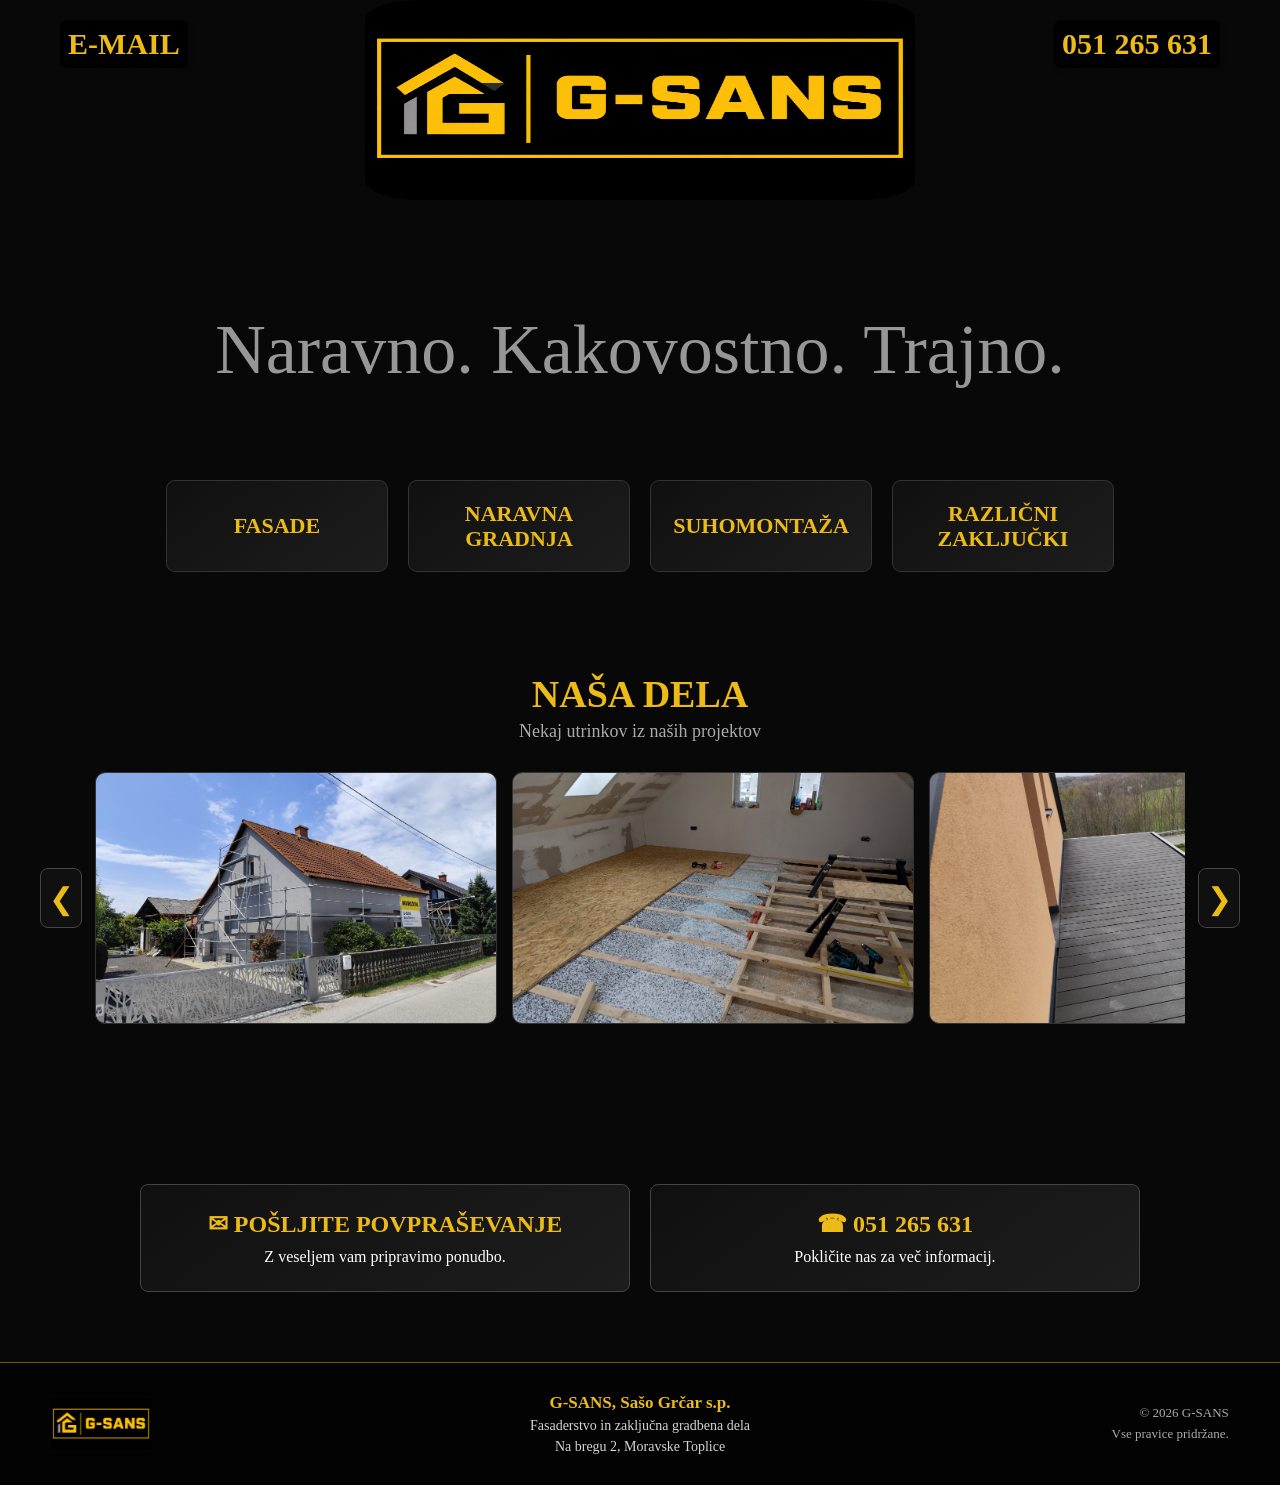
<file: index.html>
<!DOCTYPE html>
<html lang="sl">

<head>
    <meta charset="UTF-8">
    <meta name="viewport" content="width=device-width, initial-scale=1.0">

    <title>G-SANS</title>

    <link rel="icon" type="image/png" href="./favicon gsans.PNG">
    <link rel="stylesheet" href="./oblikovanje.css">

    <script defer src="./script.js"></script>
</head>

<body>


    <!-- =========================
         GLAVA
         ========================= -->

    <header class="glava-strani">

        <a href="mailto:gsans2025@gmail.com" class="mail-gumb">
            E-MAIL
        </a>

        <a href="./index.html" class="naslovni-logo">
            <img
                src="./naslov.png"
                alt="G-SANS logotip"
                class="naslov-img"
            >
        </a>

        <a href="tel:+38651265631" class="telefon">
            051 265 631
        </a>

    </header>


    <!-- =========================
         GLAVNA VSEBINA
         ========================= -->

    <main>

        <div id="glava">

            <div class="naslovni-del">

                <p id="slogan">
                    Naravno. Kakovostno. Trajno.
                </p>


                <!-- =========================
                     STORITVE
                     ========================= -->

                <div id="opravila">

                    <a href="./fasade.html">
                        <h2>FASADE</h2>
                    </a>

                    <a href="./naravna gradnja.html">
                        <h2>
                            NARAVNA<br>
                            GRADNJA
                        </h2>
                    </a>

                    <a href="./suhomontaža.html">
                        <h2>SUHOMONTAŽA</h2>
                    </a>

                    <a href="./različni zaključki.html">
                        <h2>
                            RAZLIČNI<br>
                            ZAKLJUČKI
                        </h2>
                    </a>

                </div>


                <!-- =========================
                     NAŠA DELA
                     ========================= -->

                <section class="galerija-dela">

                    <h2>NAŠA DELA</h2>

                    <p class="galerija-podnaslov">
                        Nekaj utrinkov iz naših projektov
                    </p>


                    <div class="slider">

                        <button
                            class="slider-gumb levo"
                            aria-label="Prejšnje slike"
                        >
                            &#10094;
                        </button>


                        <div class="slider-okno">

                            <div class="slider-track">

                                <img
                                    src="./fasada2.jpg"
                                    alt="Fasaderska dela"
                                >

                                <img
                                    src="./tla1.jpg"
                                    alt="Suhomontaža"
                                >

                                <img
                                    src="./tera3.jpg"
                                    alt="Zaključna dela"
                                >

                                <img
                                    src="./stopnice1.jpg"
                                    alt="Gradbena dela"
                                >
                                 <img
                                    src="./stopnice2.jpg"
                                    alt="Gradbena dela"
                                > <img
                                    src="./naravna gradnja 1.jpg"
                                    alt="Gradbena dela"
                                >

                            </div>

                        </div>


                        <button
                            class="slider-gumb desno"
                            aria-label="Naslednje slike"
                        >
                            &#10095;
                        </button>

                    </div>

                </section>

            </div>

        </div>


        <!-- =========================
             KONTAKT
             ========================= -->

        <section class="kontakt">

            <a
                href="mailto:gsans2025@gmail.com"
                class="kontakt-box"
            >

                <div>

                    <h2>
                        ✉ POŠLJITE POVPRAŠEVANJE
                    </h2>

                    <p>
                        Z veseljem vam pripravimo ponudbo.
                    </p>

                </div>

            </a>


            <a
                href="tel:+38651265631"
                class="kontakt-box"
            >

                <div>

                    <h2>
                        ☎ 051 265 631
                    </h2>

                    <p>
                        Pokličite nas za več informacij.
                    </p>

                </div>

            </a>

        </section>

    </main>


    <!-- =========================
         FOOTER
         ========================= -->

    <footer class="footer">

        <div class="footer-logo">

            <img
                src="./naslov.png"
                alt="G-SANS"
            >

        </div>


        <div class="footer-podatki">

            <strong>
                G-SANS, Sašo Grčar s.p.
            </strong>

            <span>
                Fasaderstvo in zaključna gradbena dela
            </span>

            <span>
                Na bregu 2, Moravske Toplice
            </span>

        </div>


        <div class="footer-copy">

            © 2026 G-SANS
            <br>
            Vse pravice pridržane.

        </div>

    </footer>


</body>
</html>
</file>
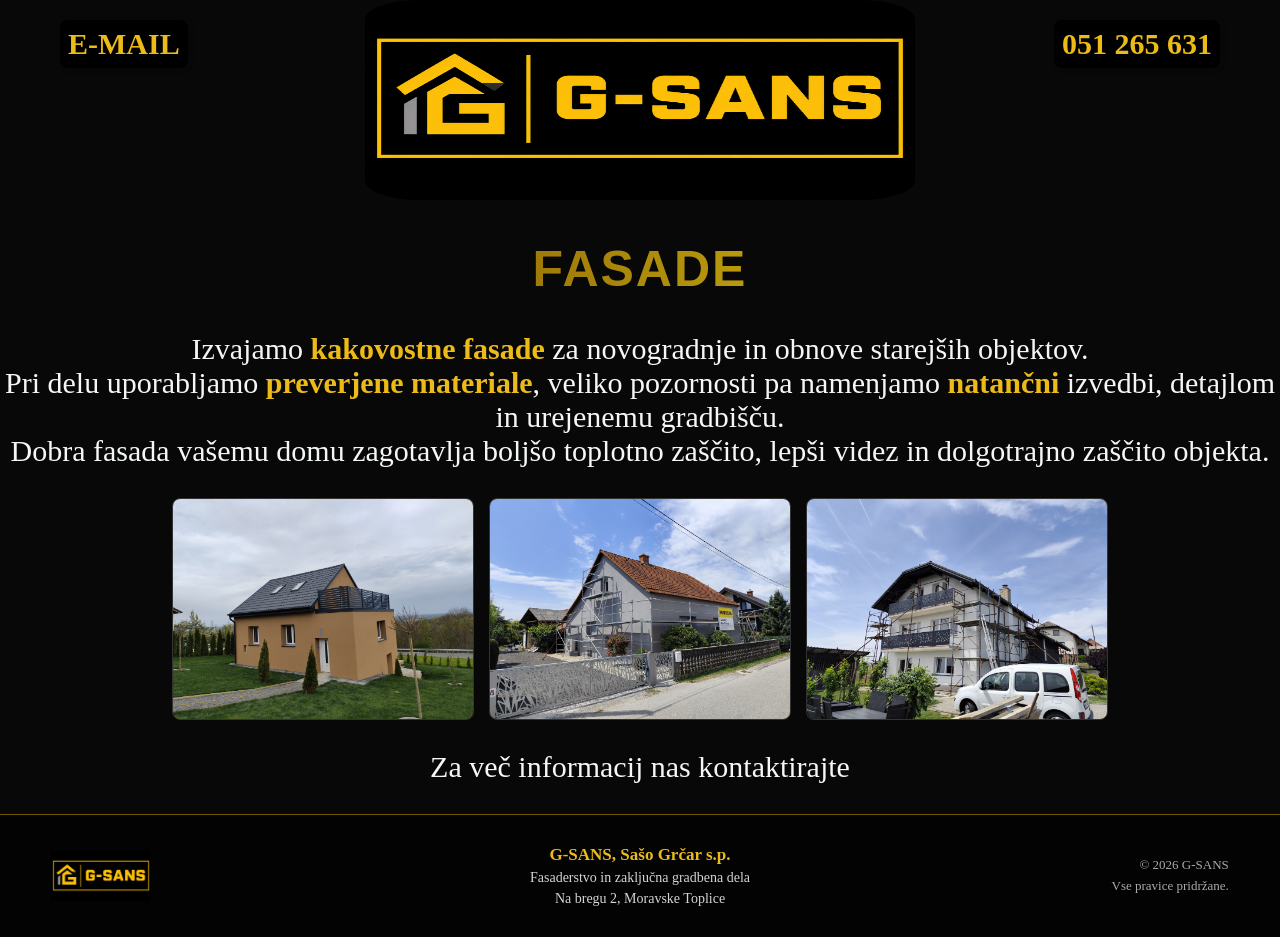
<file: fasade.html>
<!DOCTYPE html>
<html lang="sl">

<head>
    <meta charset="UTF-8">
    <meta name="viewport" content="width=device-width, initial-scale=1.0">

    <title>Fasade | G-SANS</title>

    <link rel="icon" type="image/png" href="./favicon gsans.PNG">
    <link rel="stylesheet" href="./oblikovanje.css">

    <script defer src="./script.js"></script>
</head>

<body>

    <!-- GLAVA -->

    <header class="glava-strani">

        <a href="mailto:gsans2025@gmail.com" class="mail-gumb">
            E-MAIL
        </a>

        <a href="./index.html" class="naslovni-logo">
            <img src="./naslov.png"
                 alt="G-SANS logotip"
                 class="naslov-img">
        </a>

        <a href="tel:+38651265631" class="telefon">
            051 265 631
        </a>

    </header>


    <!-- VSEBINA -->

    <main>

        <h1 class="naslovi">
            FASADE
        </h1>

        <p class="opis">
            Izvajamo <span class="rumeno">kakovostne fasade</span> za novogradnje in obnove starejših objektov.<br>
            Pri delu uporabljamo <span class="rumeno">preverjene materiale</span>, veliko pozornosti pa namenjamo <span class="rumeno">natančni</span> izvedbi, detajlom in urejenemu gradbišču.<br>
            Dobra fasada vašemu domu zagotavlja boljšo toplotno zaščito, lepši videz in dolgotrajno zaščito objekta.
        </p>


        <!-- SLIKE -->

        <div class="opravilaslike">

            <img src="./fasada16.jpg"
                 class="thumbnail"
                 alt="Fasada G-SANS"
                 onclick="openModal(this.src)">

            <img src="./fasada2.jpg"
                 class="thumbnail"
                 alt="Izdelava fasade"
                 onclick="openModal(this.src)">

            <img src="./fasada3.jpg"
                 class="thumbnail"
                 alt="Fasaderska dela"
                 onclick="openModal(this.src)">

        </div>


        <p class="opis">
            Za več informacij nas kontaktirajte
        </p>

    </main>


    <!-- ODPRTA GALERIJA -->

    <div id="imageModal" class="modal">

        <span class="modal-close"
              onclick="closeModal()">
            &times;
        </span>

        <button class="modal-puscica modal-levo"
                onclick="prejsnjaSlika()">
            &#10094;
        </button>

        <img class="modal-content"
             id="modalImage"
             alt="Povečana fotografija">

        <button class="modal-puscica modal-desno"
                onclick="naslednjaSlika()">
            &#10095;
        </button>

    </div>


    <!-- FOOTER -->

    <footer class="footer">

        <div class="footer-logo">
            <img src="./naslov.png" alt="G-SANS">
        </div>

        <div class="footer-podatki">

            <strong>
                G-SANS, Sašo Grčar s.p.
            </strong>

            <span>
                Fasaderstvo in zaključna gradbena dela
            </span>

            <span>
                Na bregu 2, Moravske Toplice
            </span>

        </div>

        <div class="footer-copy">
            © 2026 G-SANS
            <br>
            Vse pravice pridržane.
        </div>

    </footer>

</body>
</html>
</file>
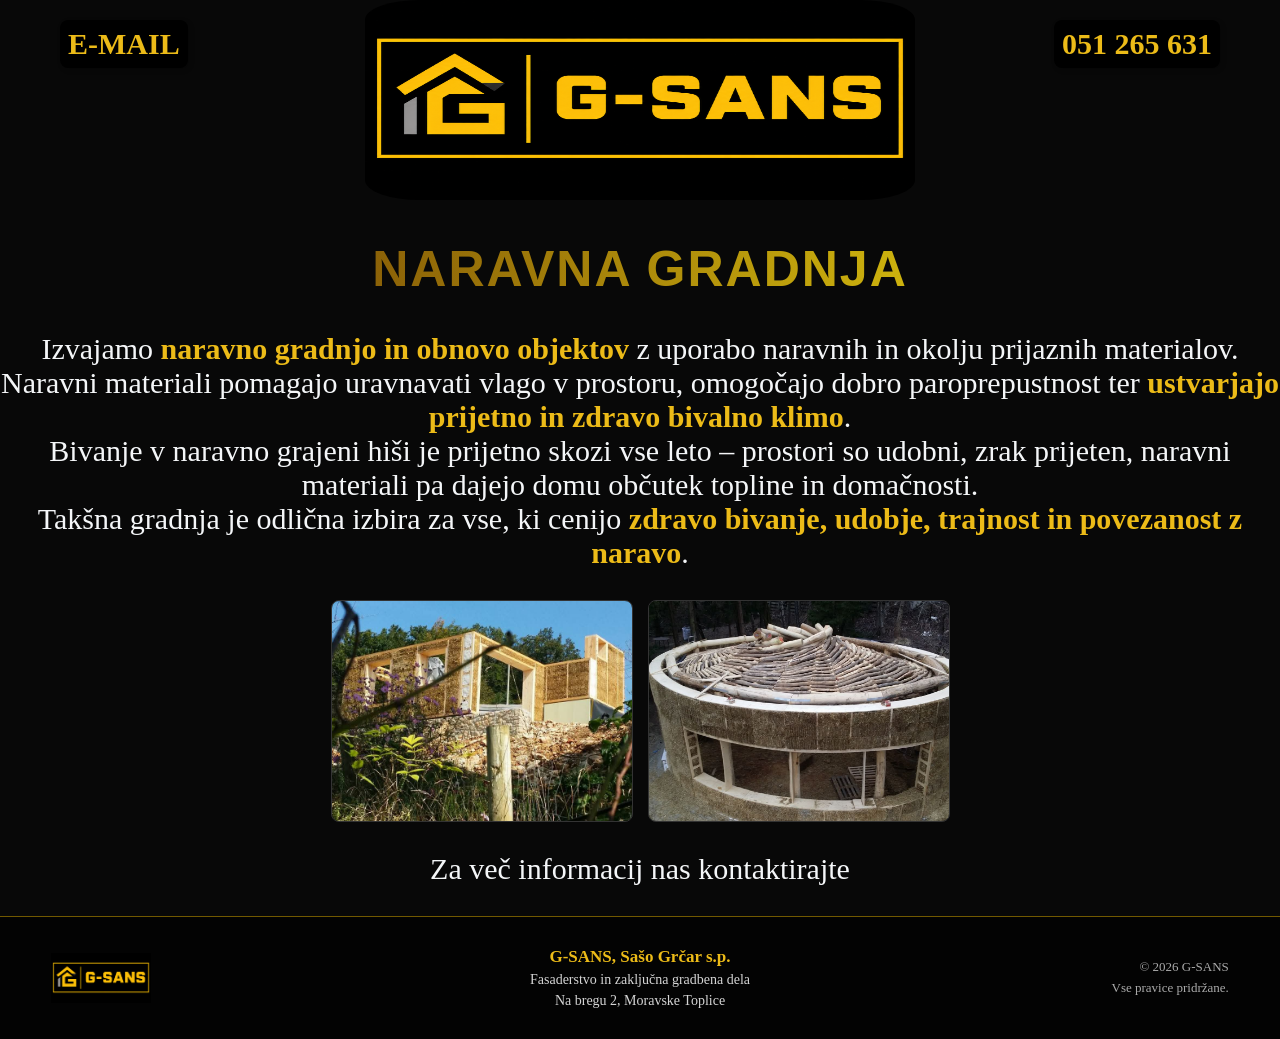
<file: naravna gradnja.html>
<!DOCTYPE html>
<html lang="sl">

<head>
    <meta charset="UTF-8">
    <meta name="viewport" content="width=device-width, initial-scale=1.0">

    <title>Naravna gradnja | G-SANS</title>

    <link rel="icon" type="image/png" href="./favicon gsans.PNG">
    <link rel="stylesheet" href="./oblikovanje.css">

    <script defer src="./script.js"></script>
</head>

<body>

    <!-- GLAVA -->

    <header class="glava-strani">

        <a href="mailto:gsans2025@gmail.com" class="mail-gumb">
            E-MAIL
        </a>

        <a href="./index.html" class="naslovni-logo">
            <img
                src="./naslov.png"
                alt="G-SANS logotip"
                class="naslov-img"
            >
        </a>

        <a href="tel:+38651265631" class="telefon">
            051 265 631
        </a>

    </header>


    <!-- GLAVNA VSEBINA -->

    <main>

        <h1 class="naslovi">
            NARAVNA GRADNJA
        </h1>


        <p class="opis">

            Izvajamo <span class="rumeno">naravno gradnjo in obnovo objektov</span>
            z uporabo naravnih in okolju prijaznih materialov.<br>

            Naravni materiali pomagajo uravnavati vlago v prostoru,
            omogočajo dobro paroprepustnost ter <span class="rumeno">ustvarjajo prijetno
            in zdravo bivalno klimo</span>.<br>

            Bivanje v naravno grajeni hiši je prijetno skozi vse leto –
            prostori so udobni, zrak prijeten, naravni materiali pa dajejo
            domu občutek topline in domačnosti.<br>

            Takšna gradnja je odlična izbira za vse, ki cenijo
            <span class="rumeno">zdravo bivanje, udobje, trajnost in povezanost z naravo</span>.

        </p>


        <!-- SLIKE -->

        <div class="opravilaslike">

             <img
                src="./naravna gradnja 1.jpg"
                class="thumbnail"
                alt="Naravna gradnja G-SANS"
                onclick="openModal(this.src)"
            >
             <img
                src="./naravna gradnja2.jpg"
                class="thumbnail"
                alt="Naravna gradnja G-SANS"
                onclick="openModal(this.src)"
            >

        </div>


        <p class="opis">
            Za več informacij nas kontaktirajte
        </p>

    </main>


    <!-- ODPRTA GALERIJA -->

    <div id="imageModal" class="modal">

        <span
            class="modal-close"
            onclick="closeModal()"
        >
            &times;
        </span>

        <button
            class="modal-puscica modal-levo"
            onclick="prejsnjaSlika()"
            aria-label="Prejšnja slika"
        >
            &#10094;
        </button>

        <img
            class="modal-content"
            id="modalImage"
            alt="Povečana fotografija"
        >

        <button
            class="modal-puscica modal-desno"
            onclick="naslednjaSlika()"
            aria-label="Naslednja slika"
        >
            &#10095;
        </button>

    </div>


    <!-- FOOTER -->

    <footer class="footer">

        <div class="footer-logo">

            <img
                src="./naslov.png"
                alt="G-SANS"
            >

        </div>


        <div class="footer-podatki">

            <strong>
                G-SANS, Sašo Grčar s.p.
            </strong>

            <span>
                Fasaderstvo in zaključna gradbena dela
            </span>

            <span>
                Na bregu 2, Moravske Toplice
            </span>

        </div>


        <div class="footer-copy">

            © 2026 G-SANS
            <br>
            Vse pravice pridržane.

        </div>

    </footer>

</body>
</html>
</file>
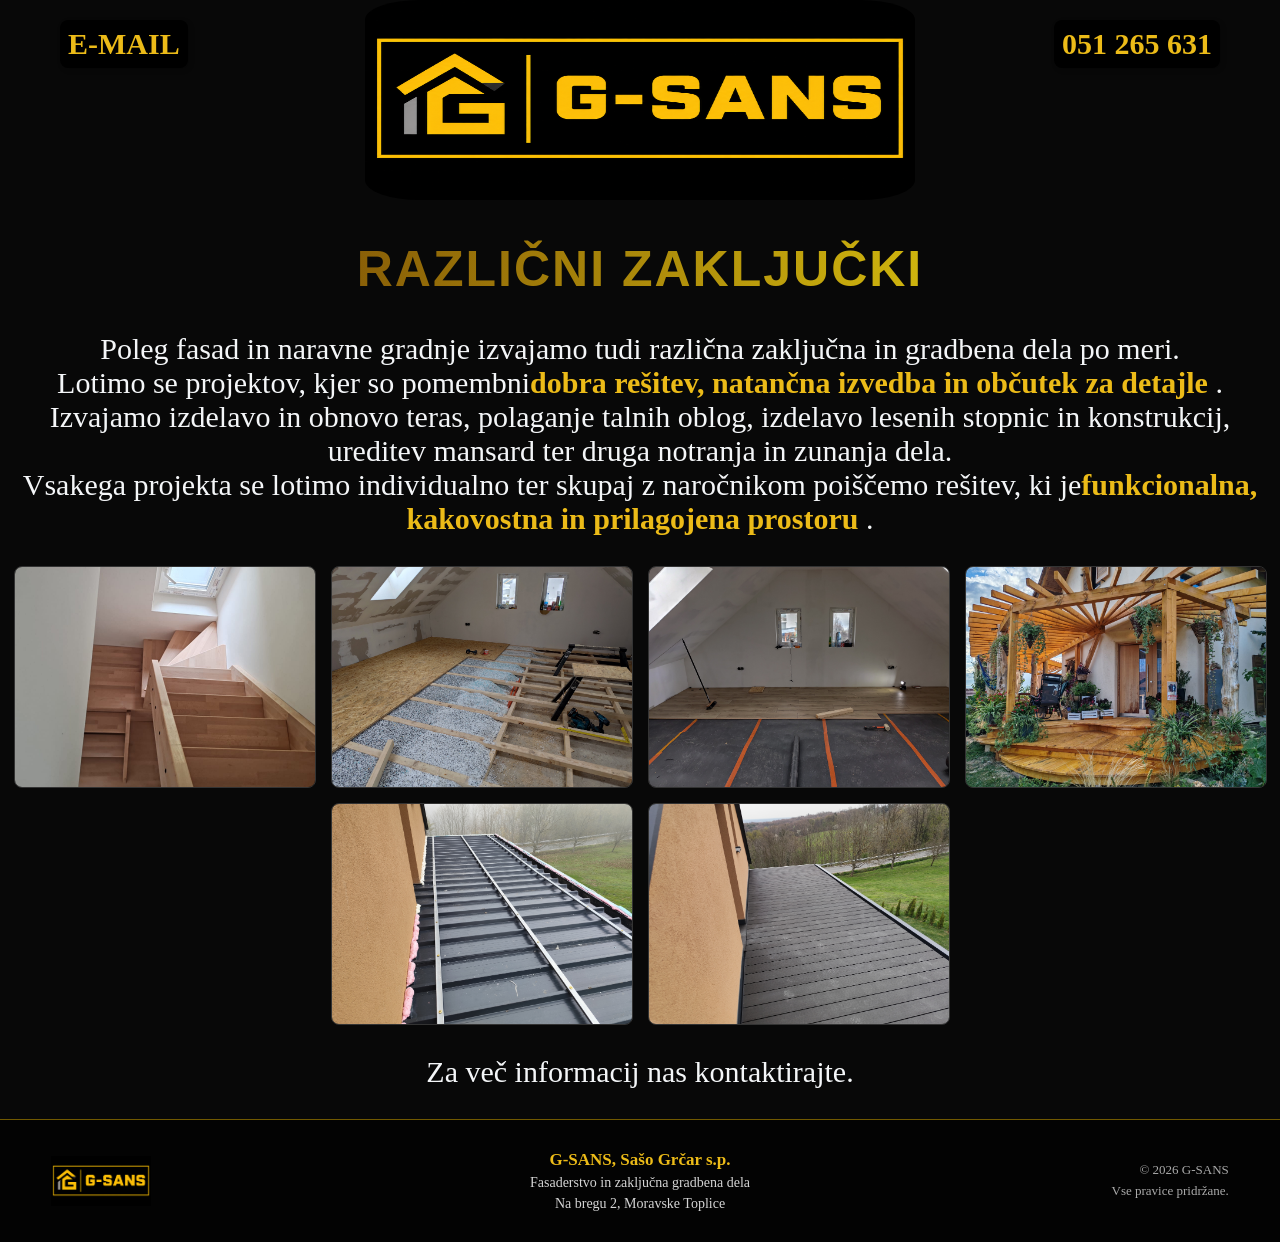
<file: razlicni zakljucki.html>
<!DOCTYPE html>
<html lang="sl">

<head>
    <meta charset="UTF-8">
    <meta name="viewport" content="width=device-width, initial-scale=1.0">

    <title>Različni zaključki | G-SANS</title>

    <link rel="icon" type="image/png" href="./favicon gsans.PNG">
    <link rel="stylesheet" href="./oblikovanje.css">

    <script defer src="./script.js"></script>
</head>

<body>

    <!-- =========================
         GLAVA
         ========================= -->

    <header class="glava-strani">

        <a href="mailto:gsans2025@gmail.com" class="mail-gumb">
            E-MAIL
        </a>

        <a href="./index.html" class="naslovni-logo">
            <img
                src="./naslov.png"
                alt="G-SANS logotip"
                class="naslov-img"
            >
        </a>

        <a href="tel:+38651265631" class="telefon">
            051 265 631
        </a>

    </header>


    <!-- =========================
         GLAVNA VSEBINA
         ========================= -->

    <main>

        <h1 class="naslovi">
            RAZLIČNI ZAKLJUČKI
        </h1>


        <p class="opis">
            Poleg fasad in naravne gradnje izvajamo tudi različna zaključna in gradbena dela po meri.<br>
            Lotimo se projektov, kjer so pomembni<span class="rumeno">dobra rešitev, natančna izvedba in občutek za detajle</span> .<br>
            Izvajamo izdelavo in obnovo teras, polaganje talnih oblog, izdelavo lesenih stopnic in konstrukcij,
            ureditev mansard ter druga notranja in zunanja dela.<br>
            Vsakega projekta se lotimo individualno ter skupaj z naročnikom poiščemo rešitev,
            ki je<span class="rumeno">funkcionalna, kakovostna in prilagojena prostoru</span> .
        </p>


        <!-- =========================
             GALERIJA
             ========================= -->

        <div class="opravilaslike">

            <img
                src="./stopnice1.jpg"
                class="thumbnail"
                alt="Lesene stopnice G-SANS"
                onclick="openModal(this.src)"
            >

            <img
                src="./tla1.jpg"
                class="thumbnail"
                alt="Talne obloge G-SANS"
                onclick="openModal(this.src)"
            >

            <img
                src="./tla2.jpg"
                class="thumbnail"
                alt="Polaganje talnih oblog"
                onclick="openModal(this.src)"
            >

            <img
                src="./lesterasa1.jpg"
                class="thumbnail"
                alt="Izdelava terase"
                onclick="openModal(this.src)"
            >

            <img
                src="./tera2.jpg"
                class="thumbnail"
                alt="Terasa G-SANS"
                onclick="openModal(this.src)"
            >

            <img
                src="./tera3.jpg"
                class="thumbnail"
                alt="Zaključena terasa"
                onclick="openModal(this.src)"
            >
        </div>


        <p class="opis">
            Za več informacij nas kontaktirajte.
        </p>

    </main>


    <!-- =========================
         ODPRTA GALERIJA / MODAL
         ========================= -->

    <div id="imageModal" class="modal">

        <!-- ZAPRI -->

        <span
            class="modal-close"
            onclick="closeModal()"
        >
            &times;
        </span>


        <!-- PREJŠNJA SLIKA -->

        <button
            class="modal-puscica modal-levo"
            onclick="prejsnjaSlika()"
            aria-label="Prejšnja slika"
        >
            &#10094;
        </button>


        <!-- ODPRTA SLIKA -->

        <img
            class="modal-content"
            id="modalImage"
            alt="Povečana fotografija G-SANS"
        >


        <!-- NASLEDNJA SLIKA -->

        <button
            class="modal-puscica modal-desno"
            onclick="naslednjaSlika()"
            aria-label="Naslednja slika"
        >
            &#10095;
        </button>

    </div>


    <!-- =========================
         FOOTER
         ========================= -->

    <footer class="footer">

        <div class="footer-logo">

            <img
                src="./naslov.png"
                alt="G-SANS"
            >

        </div>


        <div class="footer-podatki">

            <strong>
                G-SANS, Sašo Grčar s.p.
            </strong>

            <span>
                Fasaderstvo in zaključna gradbena dela
            </span>

            <span>
                Na bregu 2, Moravske Toplice
            </span>

        </div>


        <div class="footer-copy">

            © 2026 G-SANS
            <br>
            Vse pravice pridržane.

        </div>

    </footer>

</body>
</html>
</file>
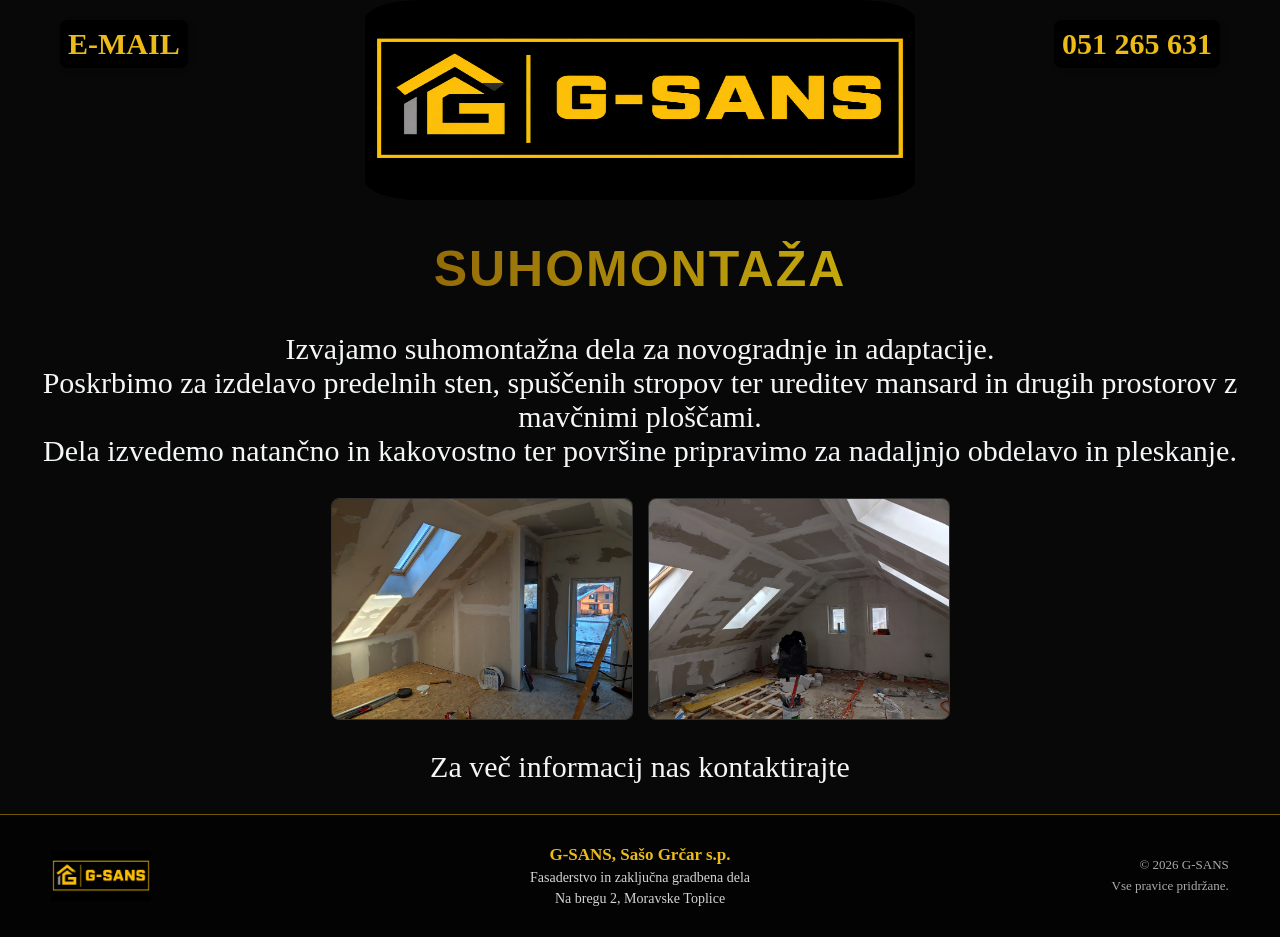
<file: suhomontaza.html>
<!DOCTYPE html>
<html lang="sl">

<head>
    <meta charset="UTF-8">
    <meta name="viewport" content="width=device-width, initial-scale=1.0">

    <title>Suhomontaža | G-SANS</title>

    <link rel="icon" type="image/png" href="./favicon gsans.PNG">
    <link rel="stylesheet" href="./oblikovanje.css">

    <script defer src="./script.js"></script>
</head>

<body>

    <!-- GLAVA -->

    <header class="glava-strani">

        <a href="mailto:gsans2025@gmail.com" class="mail-gumb">
            E-MAIL
        </a>

        <a href="./index.html" class="naslovni-logo">
            <img
                src="./naslov.png"
                alt="G-SANS logotip"
                class="naslov-img"
            >
        </a>

        <a href="tel:+38651265631" class="telefon">
            051 265 631
        </a>

    </header>


    <!-- GLAVNA VSEBINA -->

    <main>

        <h1 class="naslovi">
            SUHOMONTAŽA
        </h1>


        <p class="opis">
            Izvajamo suhomontažna dela za novogradnje in adaptacije.<br>
            Poskrbimo za izdelavo predelnih sten, spuščenih stropov ter ureditev mansard in drugih prostorov z mavčnimi ploščami.<br>
            Dela izvedemo natančno in kakovostno ter površine pripravimo za nadaljnjo obdelavo in pleskanje.
        </p>


        <!-- SLIKE -->

        <div class="opravilaslike">

            <img
                src="./gips1.jpg"
                class="thumbnail"
                alt="Suhomontažna dela G-SANS"
                onclick="openModal(this.src)"
            >

            <img
                src="./gips2.jpg"
                class="thumbnail"
                alt="Izvedba suhomontaže"
                onclick="openModal(this.src)"
            >

        </div>


        <p class="opis">
            Za več informacij nas kontaktirajte
        </p>

    </main>


    <!-- ODPRTA GALERIJA -->

    <div id="imageModal" class="modal">

        <span
            class="modal-close"
            onclick="closeModal()"
        >
            &times;
        </span>


        <button
            class="modal-puscica modal-levo"
            onclick="prejsnjaSlika()"
            aria-label="Prejšnja slika"
        >
            &#10094;
        </button>


        <img
            class="modal-content"
            id="modalImage"
            alt="Povečana fotografija"
        >


        <button
            class="modal-puscica modal-desno"
            onclick="naslednjaSlika()"
            aria-label="Naslednja slika"
        >
            &#10095;
        </button>

    </div>


    <!-- FOOTER -->

    <footer class="footer">

        <div class="footer-logo">

            <img
                src="./naslov.png"
                alt="G-SANS"
            >

        </div>


        <div class="footer-podatki">

            <strong>
                G-SANS, Sašo Grčar s.p.
            </strong>

            <span>
                Fasaderstvo in zaključna gradbena dela
            </span>

            <span>
                Na bregu 2, Moravske Toplice
            </span>

        </div>


        <div class="footer-copy">

            © 2026 G-SANS
            <br>
            Vse pravice pridržane.

        </div>

    </footer>

</body>
</html>
</file>
<file: oblikovanje.css>
body {
    background-color: #080808;
    justify-content: center;
    text-align: center;
    margin: 0;
}

/* GLAVNI LOGO */

.naslovni-logo {
    display: flex;
    align-items: center;
    gap: 10px;
    padding: 0;
    justify-content: center;
}

.naslov-img {
    width: 550px;
    height: 200px;
    border-radius: 10%;
}

.logo-naslov {
    font-size: 48px;
    background-color: #fcfcfc;
    color: #333;
    font-weight: bold;
    font-family: Arial, sans-serif;
}

/* EMAIL IN TELEFON */

.mail-gumb,
.telefon {
    position: fixed;
    top: 20px;
    font-size: 30px;
    background-color: #000000;
    color: #ecbb18;
    padding: 7px 8px;
    border-radius: 8px;
    text-decoration: none;
    font-weight: bold;
    box-shadow: 2px 2px 5px rgba(0, 0, 0, 0.2);
    transition: background-color 0.3s ease;
    z-index: 1000;
}

.mail-gumb:hover,
.telefon:hover {
    background-color: #393a39;
}

.mail-gumb {
    left: 60px;
}

.telefon {
    right: 60px;
}

/* GLAVA */

#glava {
    display: flex;
    justify-content: center;
    align-items: center;
    padding: 40px;
    width: 100%;
    box-sizing: border-box;
}

.naslovni-del {
    width: 100%;
    text-align: center;
}

#logo {
    max-width: 450px;
    flex: 0 0 40%;
    padding: 20px;
    border-radius: 20%;
}

/* NASLOVI */

.naslovi {
    font-size: 50px;
    background: linear-gradient(90deg, #5e2a03, #faea12);
    -webkit-background-clip: text;
    -webkit-text-fill-color: transparent;
    font-family: 'Segoe UI', Tahoma, Geneva, Verdana, sans-serif;
    letter-spacing: 2px;
    margin-top: 40px;
}

/* BESEDILO */

p {
    font-size: 70px;
    color: #979797;
}

.opis {
    color: #f4f6f8;
    font-size: 30px;
    text-align: center;
}


/* =========================
   GUMBI STORITEV
   ========================= */

#opravila {
    display: flex;
    justify-content: center;
    align-items: stretch;
    gap: 20px;
    flex-wrap: wrap;

    width: 100%;
    max-width: 1100px;

    margin: 0 auto;
    padding: 20px;
}

/* povezava - cel gumb */

#opravila a {
    width: 220px;
    min-height: 90px;

    display: flex;
    justify-content: center;
    align-items: center;

    text-decoration: none;

    background: linear-gradient(
        145deg,
        #101010,
        #1d1d1d
    );

    border: 1px solid #333;
    border-radius: 9px;

    transition:
        border-color 0.3s ease,
        transform 0.3s ease,
        background 0.3s ease,
        box-shadow 0.3s ease;
}

/* naslov znotraj gumba */

#opravila h2 {
    margin: 0;
    padding: 15px;

    width: 100%;

    background: transparent;

    color: #ecbb18;

    font-family: Georgia, serif;
    font-size: 22px;
    font-weight: bold;

    text-align: center;
    line-height: 1.15;
}

/* HOVER - ko greš z miško čez */

#opravila a:hover {
    border-color: #ecbb18;

    transform: translateY(-4px);

    background: linear-gradient(
        145deg,
        #151515,
        #242424
    );

    box-shadow: 0 5px 15px rgba(236, 187, 24, 0.12);
}

/* naslov ostane rumen */

#opravila a:hover h2 {
    color: #ecbb18;
}

.rumeno {
    color: #ecbb18;
    font-weight: bold;
}


/* GALERIJA */

/* =========================
   GALERIJA NA PODSTRANEH
   ========================= */

/* =========================
   SLIKE NA PODSTRANEH
   ========================= */

.opravilaslike {
    display: flex;
    justify-content: center;
    align-items: center;
    gap: 15px;
    flex-wrap: wrap;
}

.thumbnail {
    width: 300px;
    height: 220px;

    object-fit: cover;

    cursor: pointer;

    border: 1px solid #333;
    border-radius: 8px;

    transition: border-color 0.3s ease;
}

.thumbnail:hover {
    border-color: #ecbb18;
}


/* =========================
   ODPRTA SLIKA - MODAL
   ========================= */

.modal {
    display: none;
    position: fixed;

    z-index: 3000;

    left: 0;
    top: 0;

    width: 100%;
    height: 100%;

    background-color: rgba(0, 0, 0, 0.92);

    align-items: center;
    justify-content: center;
}

.modal-content {
    max-width: 90%;
    max-height: 90%;

    object-fit: contain;

    box-shadow: 0 0 20px rgba(255,255,255,0.15);
}


/* X ZA ZAPIRANJE */

.modal-close {
    position: absolute;

    top: 20px;
    right: 35px;

    color: white;

    font-size: 45px;
    font-weight: bold;

    cursor: pointer;

    z-index: 3100;
}


/* PUŠČICI PRI ODPRTI SLIKI */

.modal-puscica {
    position: absolute;

    top: 50%;
    transform: translateY(-50%);

    width: 45px;
    height: 65px;

    background: rgba(0,0,0,0.65);

    color: #ecbb18;

    border: 1px solid #555;
    border-radius: 8px;

    font-size: 30px;

    cursor: pointer;

    z-index: 3100;
}

.modal-puscica:hover {
    border-color: #ecbb18;
}

.modal-levo {
    left: 20px;
}

.modal-desno {
    right: 20px;
}

.modal {
    display: none;
    position: fixed;
    z-index: 999;
    left: 0;
    top: 0;
    width: 100%;
    height: 100%;
    background-color: rgba(0, 0, 0, 0.8);
    align-items: center;
    justify-content: center;
}

.modal-content {
    max-width: 90%;
    max-height: 90%;
    box-shadow: 0 0 20px #fff;
}

.modal-close {
    position: absolute;
    top: 20px;
    right: 40px;
    color: white;
    font-size: 40px;
    font-weight: bold;
    cursor: pointer;
    z-index: 1000;
}

/* =========================
   KONTAKT
   ========================= */

.kontakt {
    display: flex;
    justify-content: center;
    gap: 20px;
    max-width: 1000px;
    margin: 40px auto 70px;
    padding: 0 30px;
}

.kontakt-box {
    flex: 1;

    border: 1px solid #444;
    border-radius: 8px;

    background: linear-gradient(
        145deg,
        #101010,
        #1d1d1d
    );

    text-decoration: none;
    padding: 25px 30px;

    transition: 0.3s;
}

.kontakt-box:hover {
    border-color: #ecbb18;
    transform: translateY(-3px);
}

.kontakt-box h2 {
    color: #ecbb18;
    font-family: Georgia, serif;
    margin: 0 0 10px;
    font-size: 24px;
}

.kontakt-box p {
    color: white;
    margin: 0;
    font-size: 16px;
}
/* =========================
   GALERIJA NAŠA DELA
   ========================= */

.galerija-dela {
    width: 100%;
    margin-top: 80px;
    margin-bottom: 80px;
    text-align: center;
}

.galerija-dela h2 {
    color: #ecbb18;
    font-family: Georgia, serif;
    font-size: 38px;
    margin-bottom: 5px;
}

.galerija-podnaslov {
    color: #aaa;
    font-size: 18px;
    margin-top: 0;
    margin-bottom: 30px;
}


/* CELOTNA GALERIJA */

.slider {
    position: relative;

    width: 100%;
    max-width: 1320px;

    margin: 0 auto;
    padding: 0 55px;

    display: flex;
    align-items: center;

    box-sizing: border-box;
}


/* OKNO */

.slider-okno {
    width: 100%;
    overflow: hidden;
}


/* VRSTA SLIK */

.slider-track {
    display: flex;
    gap: 15px;

    overflow-x: auto;
    scroll-behavior: smooth;

    scroll-snap-type: x mandatory;

    scrollbar-width: none;
}

.slider-track::-webkit-scrollbar {
    display: none;
}


/* SLIKE */

.slider-track img {
    flex: 0 0 400px;

    width: 400px;
    height: 250px;

    object-fit: cover;

    display: block;

    border-radius: 10px;
    border: 1px solid #333;

    scroll-snap-align: start;

    /* pomembno - brez povečevanja slike */
    transform: none;

    /* normalno glajenje slike */
    image-rendering: auto;

    transition: border-color 0.3s ease;
}


/* HOVER */

.slider-track img:hover {
    border-color: #ecbb18;

    /* NE uporabljaj scale */
    transform: none;
}


/* PUŠČICE */

.slider-gumb {
    position: absolute;

    top: 50%;
    transform: translateY(-50%);

    width: 42px;
    height: 60px;

    border: 1px solid #444;
    border-radius: 8px;

    background-color: #101010;
    color: #ecbb18;

    font-size: 30px;

    cursor: pointer;
    z-index: 10;

    transition:
        border-color 0.3s ease,
        background-color 0.3s ease;
}

.slider-gumb:hover {
    border-color: #ecbb18;
    background-color: #1d1d1d;
}

.slider-gumb.levo {
    left: 0;
}

.slider-gumb.desno {
    right: 0;
}
/* =========================
   FOOTER
   ========================= */

.footer {
    width: 100%;

    border-top: 1px solid #715900;

    display: flex;
    justify-content: space-between;
    align-items: center;

    padding: 30px 4%;

    background: #030303;

    box-sizing: border-box;
}

.footer-logo {
    flex: 1;
    display: flex;
    justify-content: flex-start;
}

.footer-logo img {
    width: 100px;
    height: auto;
    display: block;
}

.footer-podatki {
    flex: 2;

    display: flex;
    flex-direction: column;
    align-items: center;

    text-align: center;

    gap: 5px;

    font-size: 14px;
    color: #d5d5d5;
}

.footer-podatki strong {
    color: #ecbb18;
    font-size: 17px;
}

.footer-podatki span {
    color: #d5d5d5;
}

.footer-copy {
    flex: 1;

    color: #aaa;
    text-align: right;

    font-size: 13px;
    line-height: 1.6;
}

/* =========================
   TABLICA
   ========================= */

@media (max-width: 768px) {

    body {
        padding: 0;
    }

    .naslov-img {
        height: 150px;
        width: 200px;
    }

    #logo {
        width: 200px;
        max-width: 100%;
    }

    p {
        font-size: 30px;
    }

    .opis {
        font-size: 24px;
        padding: 0 20px;
    }

    .mail-gumb {
        font-size: 20px;
        padding: 8px 12px;
        top: 15px;
        left: 15px;
    }

    .telefon {
        font-size: 20px;
        padding: 8px 12px;
        top: 15px;
        right: 15px;
        white-space: nowrap;
    }

    .naslovi {
        font-size: 40px;
    }

    #slogan {
        font-size: 38px;
    }

    .footer {
        padding: 20px 25px;
    }

    .footer-logo img {
        width: 80px;
    }

    .footer-podatki {
        font-size: 12px;
    }

    .footer-podatki strong {
        font-size: 15px;
    }

    .footer-copy {
        font-size: 11px;
    }
}

  /* =========================
   TELEFON
   ========================= */

/* =========================
   TELEFON
   ========================= */

@media (max-width: 480px) {

    body {
        margin: 0;
        padding: 0;
    }


    /* =========================
       GLAVA
       ========================= */

    .glava-strani {
        position: relative;

        width: 100%;
        height: 150px;

        background-color: #080808;

        border-bottom: 1px solid #333;

        box-sizing: border-box;

        margin-bottom: 0;
    }


    /* =========================
       LOGO
       ========================= */

    .naslovni-logo {
        position: absolute;

        top: 0;
        left: 50%;

        transform: translateX(-50%);

        display: flex;
        justify-content: center;
        align-items: center;

        z-index: 100;
    }

    .naslov-img {
        width: 190px;
        height: 145px;

        object-fit: contain;

        max-width: none;

        display: block;
    }


    /* =========================
       E-MAIL + TELEFON
       OSTANETA NA ZASLONU
       ========================= */

    .mail-gumb,
    .telefon {
        position: fixed;

        top: 30px;

        font-size: 15px;
        font-weight: bold;

        padding: 8px 10px;

        background-color: #050505;
        color: #ecbb18;

        border: 1px solid #715900;
        border-radius: 7px;

        text-decoration: none;

        white-space: nowrap;

        z-index: 3000;
    }

    .mail-gumb {
        left: 7px;
    }

    .telefon {
        right: 7px;
        width: auto;
    }


    /* =========================
       ZAČETNA STRAN
       ========================= */

    #glava {
        width: 100%;

        padding: 35px 10px 20px;

        box-sizing: border-box;
    }

    .naslovni-del {
        width: 100%;
    }


    /* SLOGAN */

    #slogan {
        font-size: 30px;

        line-height: 1.25;

        margin: 0 auto 45px;

        padding: 0 15px;

        color: #aaa;

        text-align: center;
    }


    /* =========================
       NASLOVI PODSTRANI
       ========================= */

    .naslovi {
        font-size: 32px;

        line-height: 1.2;

        margin-top: 35px;
        margin-bottom: 25px;

        padding: 0 15px;
    }


    /* =========================
       BESEDILO PODSTRANI
       ========================= */

    .opis {
        font-size: 19px;

        line-height: 1.5;

        padding: 0 18px;

        margin: 20px auto 30px;

        box-sizing: border-box;
    }

    p {
        font-size: 30px;
    }


    /* =========================
       STORITVE 2 x 2
       ========================= */

    #opravila {
        width: 100%;

        display: grid;

        grid-template-columns: 1fr 1fr;

        gap: 12px;

        padding: 0 35px;

        margin: 0 auto;

        box-sizing: border-box;
    }

    #opravila a {
        width: 100%;

        min-height: 82px;

        display: flex;
        justify-content: center;
        align-items: center;

        box-sizing: border-box;
    }

    #opravila h2 {
        width: 100%;

        margin: 0;

        padding: 10px 4px;

        font-size: 15px;

        line-height: 1.15;

        box-sizing: border-box;
    }


    /* =========================
       GALERIJA NAŠA DELA
       ========================= */

    .galerija-dela {
        width: 100%;

        margin-top: 70px;
        margin-bottom: 55px;
    }

    .galerija-dela h2 {
        font-size: 30px;

        margin-bottom: 5px;
    }

    .galerija-podnaslov {
        font-size: 14px;

        margin-top: 0;
        margin-bottom: 25px;
    }


    /* SLIDER */

    .slider {
        width: 100%;

        padding: 0 42px;

        box-sizing: border-box;
    }

    .slider-okno {
        width: 100%;

        overflow: hidden;
    }

    .slider-track {
        gap: 10px;
    }

    .slider-track img {
        flex: 0 0 100%;

        width: 100%;
        height: 220px;

        object-fit: cover;

        scroll-snap-align: start;
    }


    /* PUŠČICE SLIDERJA */

    .slider-gumb {
        width: 32px;
        height: 50px;

        font-size: 22px;
    }

    .slider-gumb.levo {
        left: 4px;
    }

    .slider-gumb.desno {
        right: 4px;
    }


    /* =========================
       SLIKE NA PODSTRANEH
       ========================= */

    .opravilaslike {
        width: 100%;

        display: flex;

        justify-content: center;

        gap: 10px;

        padding: 0 10px;

        flex-wrap: wrap;

        box-sizing: border-box;
    }

    .thumbnail {
        width: 46%;
        height: 140px;

        object-fit: cover;

        margin: 0;

        border-radius: 8px;
    }


    /* =========================
       ODPRTA SLIKA
       ========================= */

    .modal-content {
        max-width: 92%;
        max-height: 80%;

        object-fit: contain;
    }


    /* PUŠČICE PRI ODPRTI SLIKI */

    .modal-puscica {
        width: 34px;
        height: 55px;

        font-size: 22px;
    }

    .modal-levo {
        left: 5px;
    }

    .modal-desno {
        right: 5px;
    }


    /* X */

    .modal-close {
        top: 15px;
        right: 20px;

        font-size: 40px;
    }


    /* =========================
       KONTAKT
       ========================= */

    .kontakt {
        width: 100%;

        display: flex;
        flex-direction: column;

        gap: 12px;

        margin: 30px auto 45px;

        padding: 0 15px;

        box-sizing: border-box;
    }

    .kontakt-box {
        width: 100%;

        min-height: 90px;

        display: flex;
        justify-content: center;
        align-items: center;

        padding: 18px 15px;

        box-sizing: border-box;
    }

    .kontakt-box h2 {
        font-size: 18px;

        margin: 0 0 7px;

        white-space: nowrap;
    }

    .kontakt-box p {
        font-size: 13px;

        line-height: 1.4;

        margin: 0;
    }


    /* =========================
       FOOTER
       ========================= */

    .footer {
        width: 100%;

        padding: 18px 10px;

        gap: 8px;

        box-sizing: border-box;
    }

    .footer-logo img {
        width: 55px;
    }

    .footer-podatki {
        font-size: 9px;

        gap: 3px;
    }

    .footer-podatki strong {
        font-size: 11px;
    }

    .footer-copy {
        font-size: 8px;

        line-height: 1.4;
    }
}
</file>
